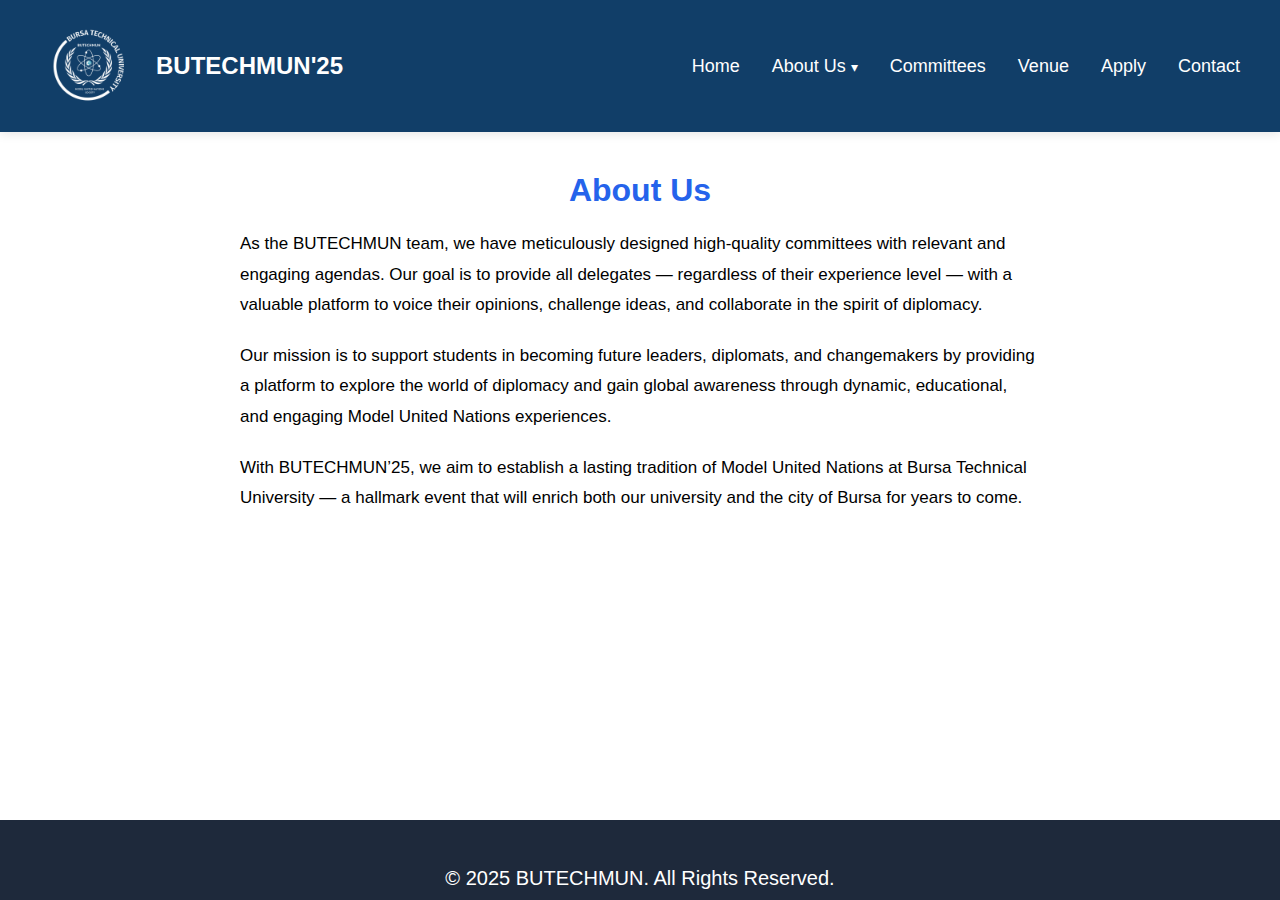
<file: html/about_us.html>
<!DOCTYPE html>
<html lang="en">
<head>
  <meta charset="UTF-8">
  <meta name="viewport" content="width=device-width, initial-scale=1.0">
  <title>About Us - BUTECHMUN'25</title>
  <link rel="stylesheet" href="../CSS/about_us_css.css">
</head>
<body>
  <div class="wrapper">
      <header>
        <div class="navbar">
            <div class="logo">
                <img src="../images/logo-black.png" alt="BUTECHMUN Logo">
                <span class="logo-text">BUTECHMUN'25</span>
            </div>
            <nav>
                <ul>
                    <li><a href="../index.html">Home</a></li>
                    <li class="dropdown">
                        <a href="about_us.html">About Us</a>
                        <div class="dropdown-content">
                            <a href="team.html">Team</a>
                        </div>
                    </li>
                    <li>
                      <a href="committees.html">Committees</a>
                    </li>
                    <li><a href="venue.html">Venue</a></li>
                    <li><a href="apply.html">Apply</a></li>
                    <li><a href="contact.html">Contact</a></li>
                </ul>
            </nav>
        </div>
    </header>

    <main>
      <h1>About Us</h1>
      <p>
        As the BUTECHMUN team, we have meticulously designed high-quality committees with relevant and engaging agendas. Our goal is to provide all delegates — regardless of their experience level — with a valuable platform to voice their opinions, challenge ideas, and collaborate in the spirit of diplomacy.
      </p>
      <p>
        Our mission is to support students in becoming future leaders, diplomats, and changemakers by providing a platform to explore the world of diplomacy and gain global awareness through dynamic, educational, and engaging Model United Nations experiences.
      </p>
      <p>
        With BUTECHMUN’25, we aim to establish a lasting tradition of Model United Nations at Bursa Technical University — a hallmark event that will enrich both our university and the city of Bursa for years to come.
      </p>
    </main>
  </div>
  

  <footer>
    <p>&copy; 2025 BUTECHMUN. All Rights Reserved.</p>
  </footer>

</body>
</html>
</file>
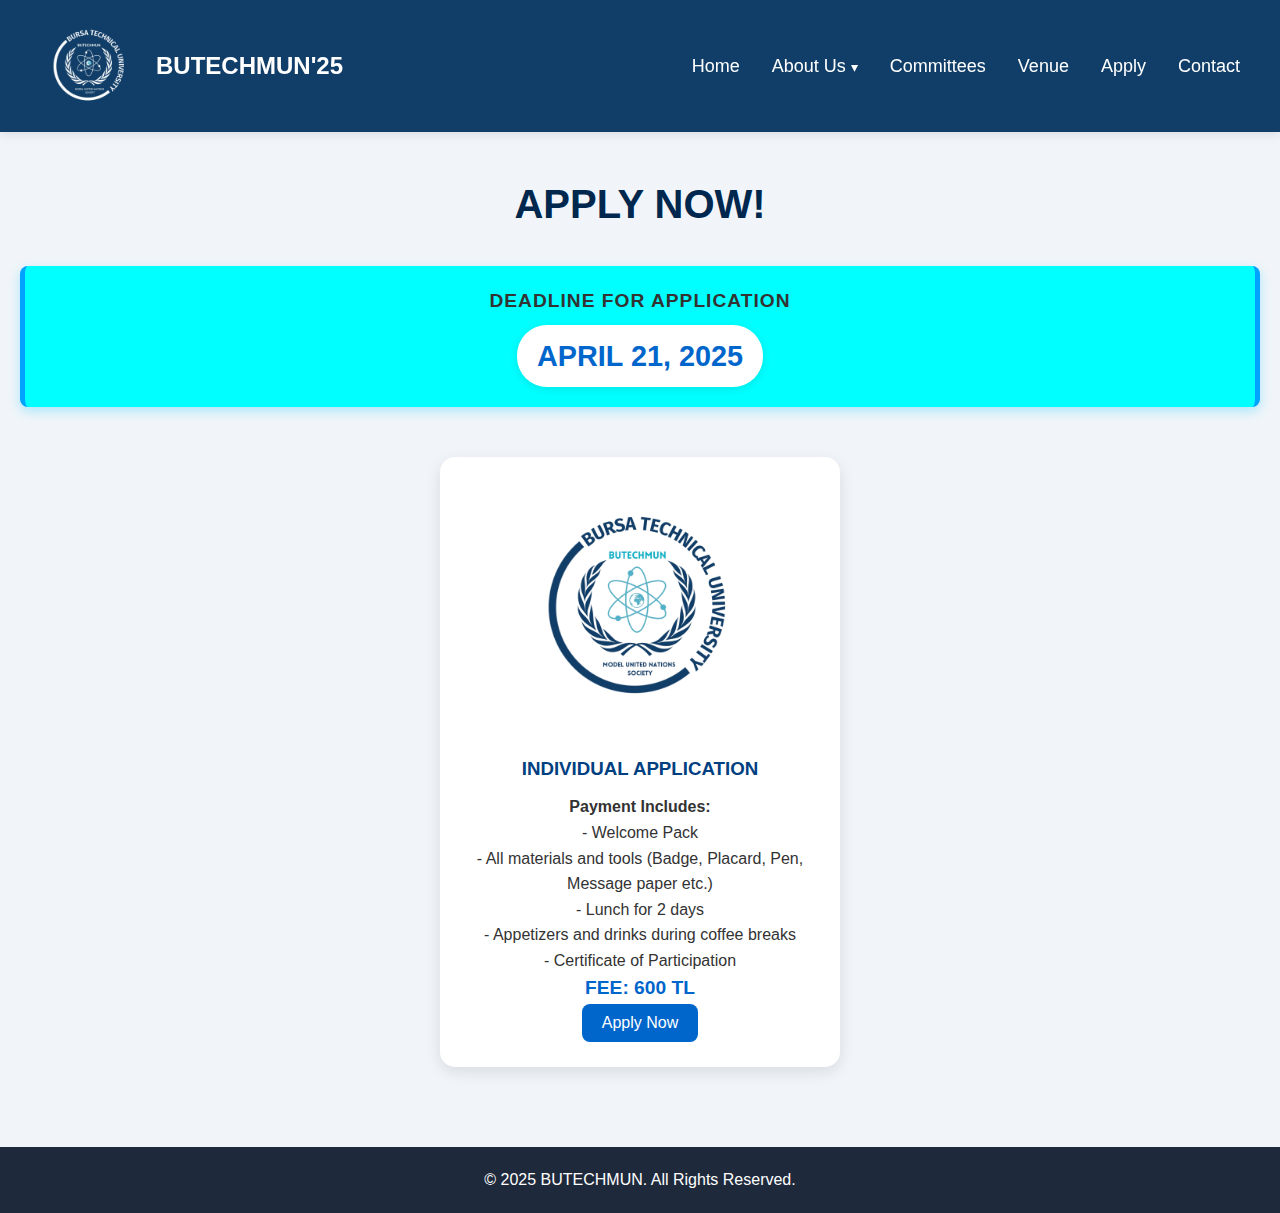
<file: html/apply.html>
<!DOCTYPE html>
<html lang="en">
<head>
  <meta charset="UTF-8">
  <meta name="viewport" content="width=device-width, initial-scale=1.0">
  <title>Apply - BUTECHMUN'25</title>
  <link rel="stylesheet" href="../CSS/apply_css.css">
</head>
<body>
  <header>
    <div class="navbar">
      <div class="logo">
        <img src="../images/logo-black.png" alt="BUTECHMUN Logo">
        <span class="logo-text">BUTECHMUN'25</span>
      </div>
      <nav>
        <ul>
          <li><a href="../index.html">Home</a></li>
          <li class="dropdown">
            <a href="about_us.html">About Us</a>
            <div class="dropdown-content">
              <a href="team.html">Team</a>
            </div>
          </li>
          <li><a href="committees.html">Committees</a></li>
          <li><a href="venue.html">Venue</a></li>
          <li><a href="apply.html">Apply</a></li>
          <li><a href="contact.html">Contact</a></li>
        </ul>
      </nav>
    </div>
  </header>

  <!-- APPLY SECTION -->
  <div class="team-section">
    <div class="section-title">
      <H2>APPLY NOW!</H2>
      <h3 class="deadline-banner">
        <span class="deadline-text">DEADLINE FOR APPLICATION</span>
        <span class="deadline-date">APRIL 21, 2025</span>
      </h3>
    </div>
    <div class="team-grid">
      <div class="team-card">
        <div class="circular-photo">
          <img src="../images/logo.png" alt="USG 2">
        </div>
        <div class="team-info">
          <h3>INDIVIDUAL APPLICATION</h3>
          <p>
            <strong>Payment Includes:</strong><br>
            - Welcome Pack<br>
            - All materials and tools (Badge, Placard, Pen, Message paper etc.)<br>
            - Lunch for 2 days<br>
            - Appetizers and drinks during coffee breaks<br>
            - Certificate of Participation<br>
            <strong style="font-size: 1.2em; color: #0066cc;">FEE: 600 TL</strong>
          </p>
          <button class="apply-btn">Apply Now</button>
        </div>
      </div>
    </div>
  </div>

  <footer>
    <p>&copy; 2025 BUTECHMUN. All Rights Reserved.</p>
</footer>

  <script src="../JS/appyl_js.js"></script>
</body>
</html>
</file>
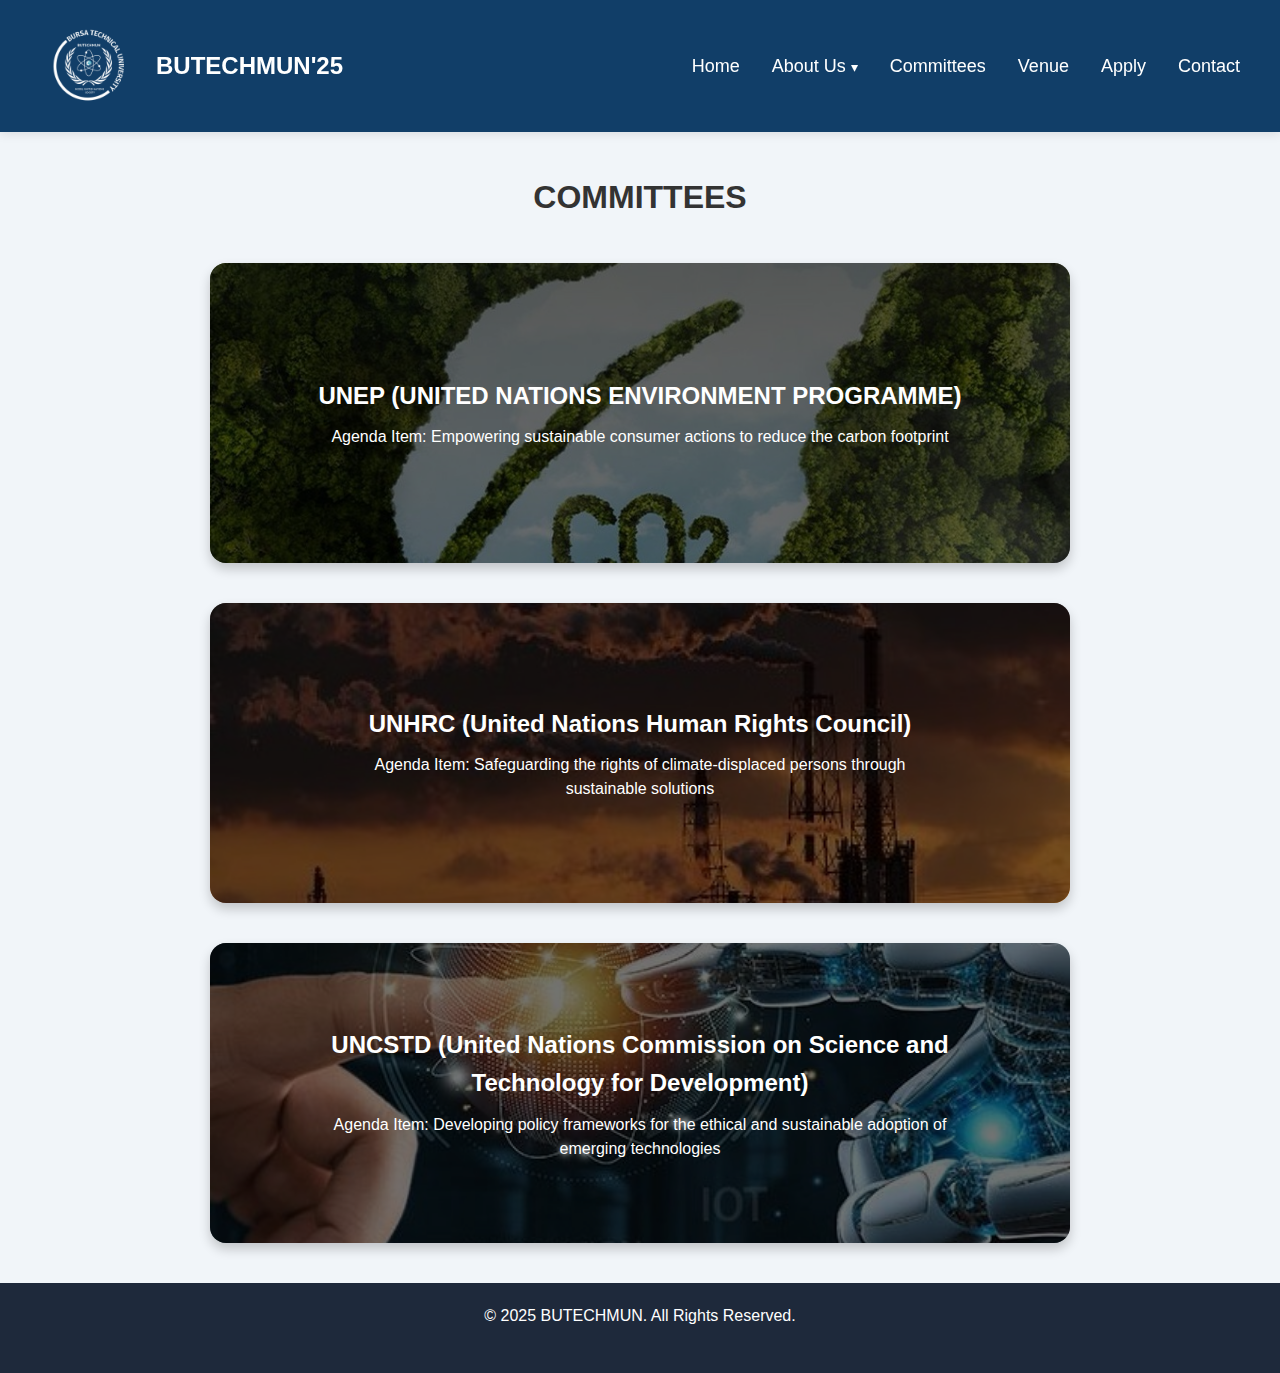
<file: html/committees.html>
<!DOCTYPE html>
<html lang="en">
<head>
  <meta charset="UTF-8">
  <meta name="viewport" content="width=device-width, initial-scale=1.0">
  <title>Committees - BUTECHMUN'25</title>
  <link rel="stylesheet" href="../CSS/committees_css.css">
</head>
<body>
  <header>
    <div class="navbar">
        <div class="logo">
            <img src="../images/logo-black.png" alt="BUTECHMUN Logo">
            <span class="logo-text">BUTECHMUN'25</span>
        </div>
        <nav>
            <ul>
                <li><a href="../index.html">Home</a></li>
                <li class="dropdown">
                    <a href="about_us.html">About Us</a>
                    <div class="dropdown-content">
                        <a href="team.html">Team</a>
                    </div>
                </li>
                <li>
                  <a href="committees.html">Committees</a>
                </li>
                <li><a href="venue.html">Venue</a></li>
                <li><a href="apply.html">Apply</a></li>
                <li><a href="contact.html">Contact</a></li>
            </ul>
        </nav>
    </div>
</header>

<div class="committee-list">
  <h1>
    COMMITTEES
  </h1>
  <div class="committee committee-env">
    <div class="committee-content">
      <h2>UNEP (UNITED NATIONS ENVIRONMENT PROGRAMME)</h2>
      <p>Agenda Item: Empowering sustainable consumer actions to reduce the carbon footprint</p>
    </div>
  </div>
  <div class="committee committee-hrc">
    <div class="committee-content">
      <h2>UNHRC (United Nations Human Rights Council)</h2>
      <p>Agenda Item: Safeguarding the rights of climate-displaced persons through sustainable solutions</p>
    </div>
  </div>
  <div class="committee committee-tech">
    <div class="committee-content">
      <h2>UNCSTD (United Nations Commission on Science and Technology for Development)</h2>
      <p>Agenda Item: Developing policy frameworks for the ethical and sustainable adoption of emerging technologies</p>
    </div>
  </div>
</div>


<footer>
  <p>&copy; 2025 BUTECHMUN. All Rights Reserved.</p>
</footer>
</body>
</html>
</file>
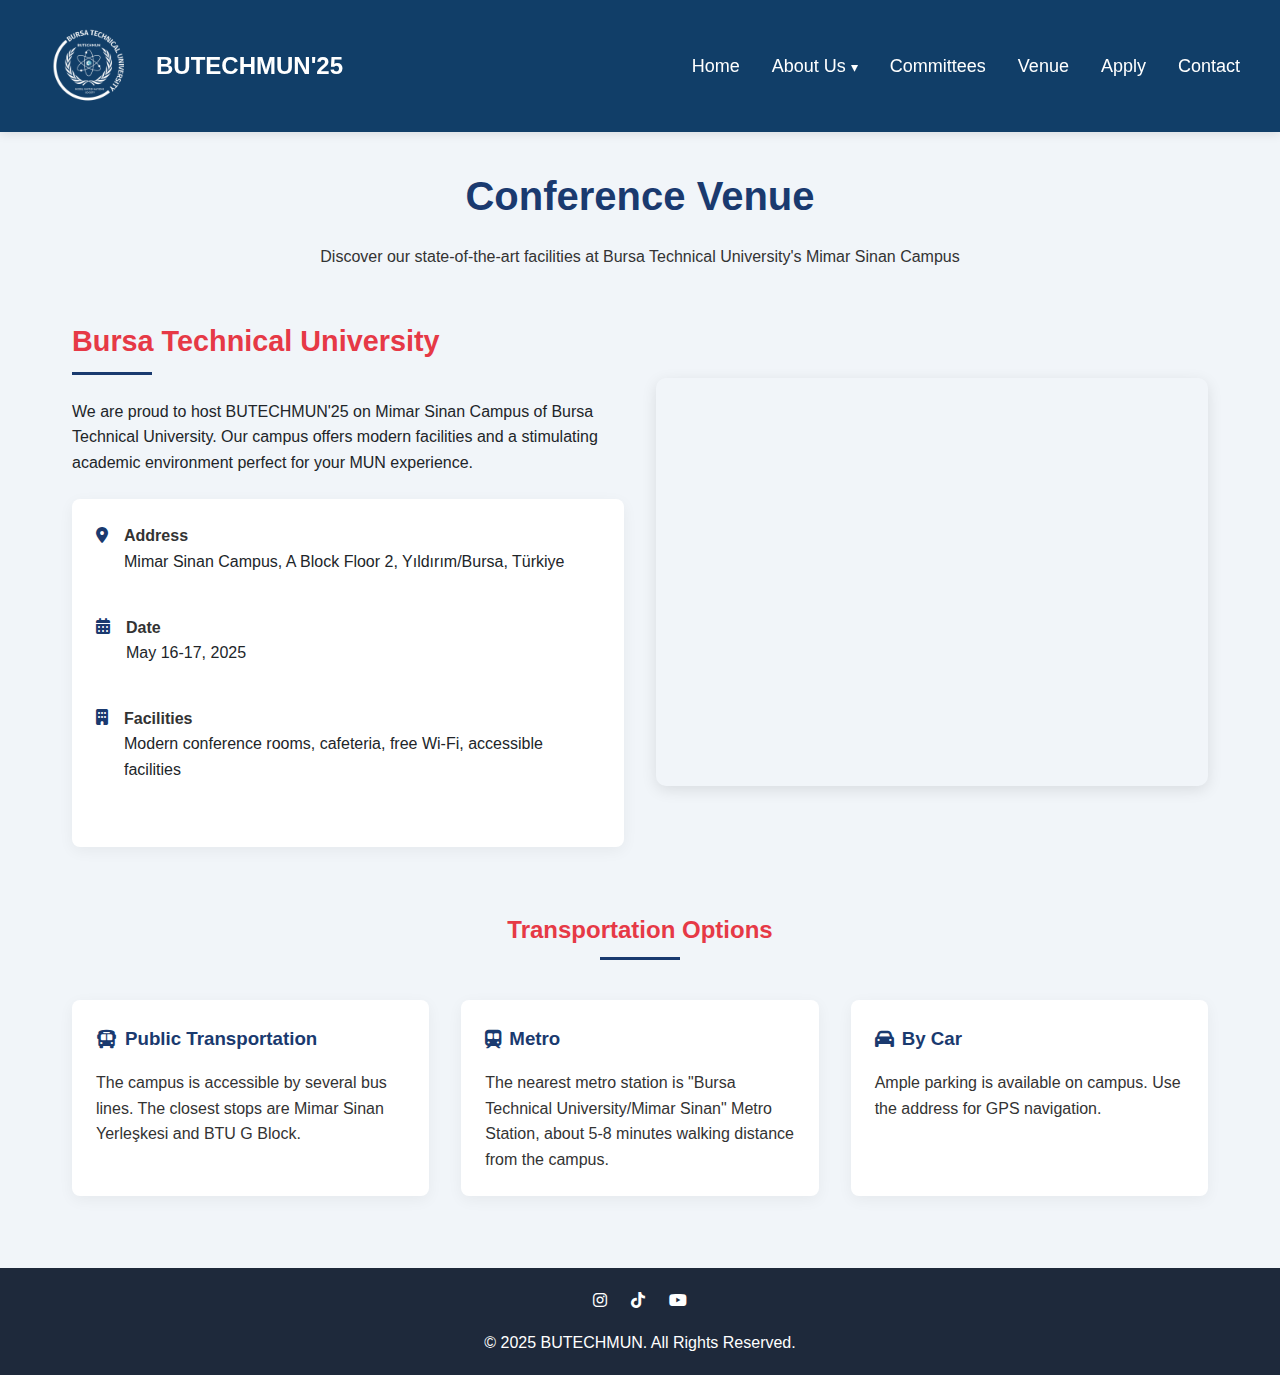
<file: html/venue.html>
<!DOCTYPE html>
<html lang="en">
<head>
    <meta charset="UTF-8">
    <meta name="viewport" content="width=device-width, initial-scale=1.0">
    <title>Venue - BUTECHMUN'25</title>
    <link href="https://fonts.googleapis.com/css2?family=Poppins:wght@400;500;600;700&display=swap" rel="stylesheet">
    <link rel="stylesheet" href="https://cdnjs.cloudflare.com/ajax/libs/font-awesome/6.0.0-beta3/css/all.min.css">
    <link rel="stylesheet" href="../CSS/venue_css.css">
</head>
<body>
    <header>
        <div class="navbar">
            <div class="logo">
                <img src="../images/logo-black.png" alt="BUTECHMUN Logo">
                <span class="logo-text">BUTECHMUN'25</span>
            </div>
            <nav>
                <ul>
                    <li><a href="../index.html">Home</a></li>
                    <li class="dropdown">
                        <a href="about_us.html">About Us</a>
                        <div class="dropdown-content">
                            <a href="team.html">Team</a>
                        </div>
                    </li>
                    <li>
                      <a href="committees.html">Committees</a>
                    </li>
                    <li><a href="venue.html">Venue</a></li>
                    <li><a href="apply.html">Apply</a></li>
                    <li><a href="contact.html">Contact</a></li>
                </ul>
            </nav>
        </div>
    </header>
    

    <main class="container">
        <div class="page-header">
            <h1>Conference Venue</h1>
            <p>Discover our state-of-the-art facilities at Bursa Technical University's Mimar Sinan Campus</p>
        </div>
        
        <section class="venue-section">
            <div class="venue-info">
                <h2>Bursa Technical University</h2>
                <p>We are proud to host BUTECHMUN'25 on Mimar Sinan Campus of Bursa Technical University. Our campus offers modern facilities and a stimulating academic environment perfect for your MUN experience.</p>
                
                <div class="venue-details">
                    <div class="detail-item">
                        <i class="fas fa-map-marker-alt"></i>
                        <div>
                            <strong>Address</strong>
                            <p>Mimar Sinan Campus, A Block Floor 2, Yıldırım/Bursa, Türkiye</p>
                        </div>
                    </div>
                    <div class="detail-item">
                        <i class="fas fa-calendar-alt"></i>
                        <div>
                            <strong>Date</strong>
                            <p>May 16-17, 2025</p>
                        </div>
                    </div>
                    <div class="detail-item">
                        <i class="fas fa-building"></i>
                        <div>
                            <strong>Facilities</strong>
                            <p>Modern conference rooms, cafeteria, free Wi-Fi, accessible facilities</p>
                        </div>
                    </div>
                </div>
            </div>
            
            <div class="map-container">
                <iframe src="https://www.google.com/maps/embed?pb=!1m18!1m12!1m3!1d3047.8836558618495!2d29.127191975815503!3d40.189402571477196!2m3!1f0!2f0!3f0!3m2!1i1024!2i768!4f13.1!3m3!1m2!1s0x14ca3f005dfe5345%3A0x9dbbb5bfc55cdaac!2sBursa%20Teknik%20%C3%9Cniversitesi%20Mimar%20Sinan%20Yerle%C5%9Fkesi%20G%20Blok!5e0!3m2!1str!2str!4v1744403857082!5m2!1str!2str" allowfullscreen="" loading="lazy" referrerpolicy="no-referrer-when-downgrade"></iframe>
            </div>
        </section>
        
        <section class="transportation-section">
            <h2>Transportation Options</h2>
            <div class="transport-methods">
                <div class="transport-card">
                    <h3><i class="fas fa-bus"></i> Public Transportation</h3>
                    <p>The campus is accessible by several bus lines. The closest stops are Mimar Sinan Yerleşkesi and BTU G Block.</p>
                </div>
                <div class="transport-card">
                    <h3><i class="fas fa-subway"></i> Metro</h3>
                    <p>The nearest metro station is "Bursa Technical University/Mimar Sinan" Metro Station, about 5-8 minutes walking distance from the campus.</p>
                </div>
                <div class="transport-card">
                    <h3><i class="fas fa-car"></i> By Car</h3>
                    <p>Ample parking is available on campus. Use the address for GPS navigation.</p>
                </div>
            </div>
        </section>
    </main>

    <footer>
        <div>
            <a href="https://www.instagram.com/butechmunsociety/" style="color: white; margin: 0 10px;"><i class="fab fa-instagram"></i></a>
            <a href="https://www.tiktok.com/@butechmun?_t=ZS-8vOrmAA92Ys&_r=1" style="color: white; margin: 0 10px;"><i class="fab fa-tiktok"></i></a>
            <a href="https://www.youtube.com/channel/UCH-_GwywM_VJMcHGIzYak7w" style="color: white; margin: 0 10px;"><i class="fab fa-youtube"></i></a>
        </div>
        <p style="margin-top: 1rem;">&copy; 2025 BUTECHMUN. All Rights Reserved.</p>
    </footer>
</body>
</html>
</file>
<file: CSS/about_us_css.css>
:root {
--primary: #2563eb;
--secondary: #1e293b;
--light: #f8fafc;
--dark: #0f172a;
--gray: #94a3b8;
}

html, body {
    height: 100%;
    margin: 0;
    padding: 0;
}

body {
  display: flex;
  flex-direction: column;
  min-height: 100vh;
  font-family: 'Segoe UI', Tahoma, Geneva, Verdana, sans-serif;
}

.wrapper {
  flex: 1;
}

header {
background-color: #113e68;
color: white;
box-shadow: 0 2px 10px rgba(0,0,0,0.1);
padding: 1rem 2rem;
position: sticky;
top: 0;
z-index: 100;
}

.navbar {
max-width: 1200px;
margin: 0 auto;
display: flex;
justify-content: space-between;
align-items: center;
}

.logo {
display: flex;
align-items: center;
gap: 1rem;
}

.logo img {
height: 100px;
width: auto;
vertical-align: middle;
}

.logo-text {
font-size: 1.5rem;
font-weight: 700;
color: white;
display: inline-block;
vertical-align: middle;
}

nav ul {
display: flex;
list-style: none;
gap: 2rem;
position: relative;
}

nav li {
position: relative;
}
nav ul li a {
    font-size: 18px;
}

nav a {
text-decoration: none;
color: white;
font-weight: 500;
transition: color 0.3s;
}

nav a:hover {
color: #e2e8f0;
}

.dropdown {
position: relative;
display: inline-block;
}

.dropdown-content {
display: none;
position: absolute;
background-color: white;
min-width: 200px;
box-shadow: 0 8px 16px rgba(0,0,0,0.1);
border-radius: 5px;
z-index: 1;
top: 100%;
left: 0;
}

.dropdown-content a {
color: var(--dark);
padding: 12px 16px;
text-decoration: none;
display: block;
transition: background-color 0.3s;
}

.dropdown-content a:hover {
background-color: #f8f9fa;
color: var(--primary);
}

.dropdown:hover .dropdown-content {
display: block;
}

.dropdown > a::after {
content: "▾";
margin-left: 5px;
font-size: 0.8em;
}


main {
max-width: 800px;
margin: 40px auto;
padding: 0 20px;
}
h1 {
text-align: center;
color: #2563eb;
margin-bottom: 20px;
}
p {
line-height: 1.8;
font-size: 17px;
margin-bottom: 20px;
}

footer {
  height: 40px;
  background-color: #1e293b;
  color: white;
  text-align: center;
  padding: 20px;
  margin-top: 40px;
}
footer p{
  font-size: 20px;
  margin-bottom: 30px;
  display: flex;
  text-align: center;
  justify-content: center;
}

@media (max-width: 768px) {
    .navbar {
        flex-direction: column;
        gap: 1rem;
    }
    
    nav ul {
        flex-wrap: wrap;
        justify-content: center;
    }
    
    .dropdown-content {
        position: static;
        box-shadow: none;
    }
}
</file>
<file: CSS/apply_css.css>
:root {
--primary: #2563eb;
--secondary: #1e293b;
--light: #f8fafc;
--dark: #0f172a;
--gray: #94a3b8;
}

* {
margin: 0;
padding: 0;
box-sizing: border-box;
}

body {
font-family: 'Arial', sans-serif;
background-color: #f1f5f9;
color: #333;
line-height: 1.6;
}

header {
background-color: #113e68;
color: white;
box-shadow: 0 2px 10px rgba(0,0,0,0.1);
padding: 1rem 2rem;
position: sticky;
top: 0;
z-index: 100;
}

.navbar {
max-width: 1200px;
margin: 0 auto;
display: flex;
justify-content: space-between;
align-items: center;
}

.logo {
display: flex;
align-items: center;
gap: 1rem;
}

.logo img {
height: 100px;
width: auto;
vertical-align: middle;
}

.logo-text {
font-size: 1.5rem;
font-weight: 700;
color: white;
display: inline-block;
vertical-align: middle;
}

nav ul {
display: flex;
list-style: none;
gap: 2rem;
position: relative;
}

nav li {
position: relative;
}


nav a {
text-decoration: none;
color: white;
font-weight: 500;
transition: color 0.3s;
}

nav ul li a {
    font-size: 18px;
}

nav a:hover {
color: #e2e8f0;
}

.dropdown {
position: relative;
display: inline-block;
}

.dropdown-content {
display: none;
position: absolute;
background-color: white;
min-width: 200px;
box-shadow: 0 8px 16px rgba(0,0,0,0.1);
border-radius: 5px;
z-index: 1;
top: 100%;
left: 0;
}

.dropdown-content a {
font-size: 16px;
color: var(--dark);
padding: 12px 16px;
text-decoration: none;
display: block;
transition: background-color 0.3s;
}

.dropdown-content a:hover {
background-color: #f8f9fa;
color: var(--primary);
}

.dropdown:hover .dropdown-content {
display: block;
}

.dropdown > a::after {
content: "▾";
margin-left: 5px;
font-size: 0.8em;
}    
.deadline-banner {
background-color: cyan;
color: #333;
padding: 20px;
margin-bottom: 50px;
text-align: center;
border-radius: 8px;
box-shadow: 0 4px 12px rgba(0, 200, 255, 0.3);
font-family: 'Segoe UI', Tahoma, Geneva, Verdana, sans-serif;
display: flex;
flex-direction: column;
align-items: center;
justify-content: center;
border-left: 5px solid #00a2ff;
border-right: 5px solid #00a2ff;
transition: all 0.3s ease;
}

.deadline-banner:hover {
transform: translateY(-3px);
box-shadow: 0 6px 16px rgba(0, 200, 255, 0.4);
}

.deadline-text {
font-size: 1.2rem;
font-weight: 600;
letter-spacing: 1px;
margin-bottom: 8px;
text-transform: uppercase;
}

.deadline-date {
font-size: 1.8rem;
font-weight: 700;
background: white;
padding: 8px 20px;
border-radius: 30px;
box-shadow: 0 2px 8px rgba(0,0,0,0.1);
color: #0066cc;
}
.team-section {
    padding: 40px 20px;
    text-align: center;
}

.section-title h2 {
    color: #00274d;
    font-size: 2.5em;
    margin-bottom: 30px;
}

.team-grid {
    display: flex;
    justify-content: center;
    gap: 40px;
    flex-wrap: wrap;
}

.team-card {
    background-color: white;
    padding: 25px;
    border-radius: 15px;
    box-shadow: 0 5px 15px rgba(0,0,0,0.1);
    max-width: 400px;
    transition: transform 0.3s;
}

.team-card:hover {
transform: translateY(-5px);
}

.circular-photo img {
    border-radius: 50%;
    width: 250px;
    height: 250px;
    object-fit: cover;
    margin-bottom: 15px;
}

.team-info h3 {
    margin-bottom: 10px;
    color: #004080;
}

.team-info p strong{
    margin-bottom: 20px;
}

.apply-btn {
    background-color: #0066cc;
    color: white;
    border: none;
    padding: 10px 20px;
    font-size: 1em;
    border-radius: 8px;
    cursor: pointer;
    transition: background-color 0.3s ease;
}

.apply-btn:hover {
background-color: #004080;
}

footer {
    background-color: #1e293b;
    color: white;
    text-align: center;
    padding: 20px 0;
    margin-top: 40px;
}

footer p{
    font-size: 16px;
}

@media (max-width: 768px) {
    .navbar {
      flex-direction: column;
      gap: 1rem;
    }
  
    nav ul {
        flex-wrap: wrap;
        justify-content: center;
    }
    .deadline-banner {
        padding: 15px;
    }
    .deadline-text {
        font-size: 1rem;
    }
    .deadline-date {
        font-size: 1.4rem;
        padding: 6px 15px;
    }
}
</file>
<file: CSS/committees_css.css>
:root {
--primary: #2563eb;
--secondary: #1e293b;
--light: #f8fafc;
--dark: #0f172a;
--gray: #94a3b8;
}

* {
margin: 0;
padding: 0;
box-sizing: border-box;
}

body {
font-family: 'Segoe UI', Tahoma, Geneva, Verdana, sans-serif;
background-color: #f1f5f9;
color: #333;
line-height: 1.6;
}

header {
background-color: #113e68;
color: white;
box-shadow: 0 2px 10px rgba(0,0,0,0.1);
padding: 1rem 2rem;
position: sticky;
top: 0;
z-index: 100;
}

.navbar {
max-width: 1200px;
margin: 0 auto;
display: flex;
justify-content: space-between;
align-items: center;
}

.logo {
display: flex;
align-items: center;
gap: 1rem;
}

.logo img {
height: 100px;
width: auto;
vertical-align: middle;
}

.logo-text {
font-size: 1.5rem;
font-weight: 700;
color: white;
display: inline-block;
vertical-align: middle;
}

nav ul {
display: flex;
list-style: none;
gap: 2rem;
position: relative;
}

nav li {
position: relative;
}
nav ul li a {
    font-size: 18px;
}

nav a {
text-decoration: none;
color: white;
font-weight: 500;
transition: color 0.3s;
}

nav a:hover {
color: #e2e8f0;
}

.dropdown {
position: relative;
display: inline-block;
}

.dropdown-content {
display: none;
position: absolute;
background-color: white;
min-width: 200px;
box-shadow: 0 8px 16px rgba(0,0,0,0.1);
border-radius: 5px;
z-index: 1;
top: 100%;
left: 0;
}

.dropdown-content a {
color: var(--dark);
padding: 12px 16px;
text-decoration: none;
display: block;
transition: background-color 0.3s;
}

.dropdown-content a:hover {
background-color: #f8f9fa;
color: var(--primary);
}

.dropdown:hover .dropdown-content {
display: block;
}

.dropdown > a::after {
content: "▾";
margin-left: 5px;
font-size: 0.8em;
}

.committee-list {
    display: flex;
    flex-direction: column;
    align-items: center;
    gap: 40px;
    margin: 40px auto;
    max-width: 900px;
    padding: 0 20px;
  }
  
  .committee {
    width: 100%;
    height: 300px;
    border-radius: 16px;
    background-size: cover;
    background-position: center;
    position: relative;
    display: flex;
    justify-content: center;
    align-items: center;
    overflow: hidden;
    box-shadow: 0 6px 12px rgba(0, 0, 0, 0.2);
    text-align: center;
  }
  
  .committee::before {
    content: '';
    position: absolute;
    inset: 0;
    background: rgba(0, 0, 0, 0.55); 
    z-index: 1;
  }
  
  .committee-content {
    position: relative;
    z-index: 2;
    color: #fff;
    padding: 20px;
    max-width: 80%;
  }
  
  .committee h2 {
    font-size: 24px;
    margin-bottom: 10px;
  }
  
  .committee p {
    font-size: 16px;
    line-height: 1.5;
  }
  
  .committee-env {
    background-image: url('../images/environment.jpg');
  }
  
  .committee-hrc {
    background-image: url('../images/human.jpg');
  }
  
  .committee-tech {
    background-image: url('../images/technology.jpg');
  }
  
  footer {
    height: 10vh;
    background-color: #1e293b;
    color: white;
    text-align: center;
    padding: 20px 0;
    margin-top: 40px;
  }

@media (max-width: 768px) {
    .navbar {
        flex-direction: column;
        gap: 1rem;
    }
    
    nav ul {
        flex-wrap: wrap;
        justify-content: center;
    }
    
    .dropdown-content {
        position: static;
        box-shadow: none;
    }
    .committee-list {
        flex-direction: column;
        gap: 20px;
    }

    .committee {
        max-width: 100%;
        height: 250px;
    }
    
    .committee h2 {
        font-size: 20px;
    }

    .committee p {
        font-size: 14px;
    }
}
</file>
<file: CSS/venue_css.css>
:root {
    --primary: #1a3a6f;
    --secondary: #e63946;
    --light: #f8f9fa;
    --dark: #212529;
  }

* {
margin: 0;
padding: 0;
box-sizing: border-box;
}

body {
font-family: 'Arial', sans-serif;
background-color: #f1f5f9;
color: #333;
line-height: 1.6;
}

header {
background-color: #113e68;
color: white;
box-shadow: 0 2px 10px rgba(0,0,0,0.1);
padding: 1rem 2rem;
position: sticky;
top: 0;
z-index: 100;
}

.navbar {
max-width: 1200px;
margin: 0 auto;
display: flex;
justify-content: space-between;
align-items: center;
}

.logo {
display: flex;
align-items: center;
gap: 1rem;
}

.logo img {
height: 100px;
width: auto;
vertical-align: middle;
}

.logo-text {
font-size: 1.5rem;
font-weight: 700;
color: white;
display: inline-block;
vertical-align: middle;
}

nav ul {
display: flex;
list-style: none;
gap: 2rem;
position: relative;
}

nav li {
position: relative;
}
nav ul li a {
    font-size: 18px;
}

nav a {
text-decoration: none;
color: white;
font-weight: 500;
transition: color 0.3s;
}

nav a:hover {
color: #e2e8f0;
}

.dropdown {
position: relative;
display: inline-block;
}

.dropdown-content {
display: none;
position: absolute;
background-color: white;
min-width: 200px;
box-shadow: 0 8px 16px rgba(0,0,0,0.1);
border-radius: 5px;
z-index: 1;
top: 100%;
left: 0;
}

.dropdown-content a {
color: var(--dark);
padding: 12px 16px;
text-decoration: none;
display: block;
transition: background-color 0.3s;
}

.dropdown-content a:hover {
background-color: #f8f9fa;
color: var(--primary);
}

.dropdown:hover .dropdown-content {
display: block;
}

.dropdown > a::after {
content: "▾";
margin-left: 5px;
font-size: 0.8em;
}

@media (max-width: 768px) {
.navbar {
    flex-direction: column;
    gap: 1rem;
}

nav ul {
    flex-wrap: wrap;
    justify-content: center;
}

.dropdown-content {
    position: static;
    box-shadow: none;
}
}

.container {
max-width: 1200px;
margin: 0 auto;
padding: 2rem;
}

.page-header {
text-align: center;
margin-bottom: 3rem;
}

.page-header h1 {
font-size: 2.5rem;
color: var(--primary);
margin-bottom: 1rem;
}

.page-header p {
color: var(--gray);
max-width: 700px;
margin: 0 auto;
}

.venue-section {
display: flex;
flex-wrap: wrap;
gap: 2rem;
margin-bottom: 4rem;
align-items: center;
}

.venue-info {
flex: 1;
min-width: 300px;
}

.venue-info h2 {
font-size: 1.8rem;
color: var(--secondary);
margin-bottom: 1rem;
position: relative;
padding-bottom: 0.5rem;
}

.venue-info h2::after {
content: "";
display: block;
width: 80px;
height: 3px;
background: var(--primary);
margin-top: 0.5rem;
}

.venue-info p {
margin-bottom: 1.5rem;
color: var(--dark);
}

.venue-details {
background: white;
padding: 1.5rem;
border-radius: 8px;
box-shadow: 0 4px 15px rgba(0,0,0,0.05);
margin-top: 1.5rem;
}
nav ul {
display: flex;
list-style: none;
gap: 2rem;
position: relative;
}

nav li {
position: relative;
}

.dropdown {
position: relative;
display: inline-block;
}

.dropdown-content {
display: none;
position: absolute;
background-color: white;
min-width: 200px;
box-shadow: 0 8px 16px rgba(0,0,0,0.1);
border-radius: 5px;
z-index: 1;
top: 100%;
left: 0;
}

.dropdown-content a {
color: var(--dark);
padding: 12px 16px;
text-decoration: none;
display: block;
transition: background-color 0.3s;
}

.dropdown-content a:hover {
background-color: #f8f9fa;
color: var(--primary);
}

.dropdown:hover .dropdown-content {
display: block;
}

.dropdown > a::after {
content: "▾";
margin-left: 5px;
font-size: 0.8em;
}

.detail-item {
display: flex;
align-items: flex-start;
margin-bottom: 1rem;
}

.detail-item i {
color: var(--primary);
margin-right: 1rem;
margin-top: 0.2rem;
}

.map-container {
flex: 1;
min-width: 300px;
border-radius: 10px;
overflow: hidden;
box-shadow: 0 4px 15px rgba(0,0,0,0.1);
}

.map-container iframe {
width: 100%;
height: 400px;
border: none;
}

.transportation-section {
margin-top: 3rem;
}

.transportation-section h2 {
text-align: center;
margin-bottom: 2rem;
color: var(--secondary);
position: relative;
padding-bottom: 0.5rem;
}

.transportation-section h2::after {
content: "";
display: block;
width: 80px;
height: 3px;
background: var(--primary);
margin: 0.5rem auto 0;
}

.transport-methods {
display: grid;
grid-template-columns: repeat(auto-fill, minmax(300px, 1fr));
gap: 2rem;
}

.transport-card {
background: white;
border-radius: 8px;
padding: 1.5rem;
box-shadow: 0 4px 15px rgba(0,0,0,0.05);
}

.transport-card h3 {
color: var(--primary);
margin-bottom: 1rem;
display: flex;
align-items: center;
gap: 0.5rem;
}

footer {
    background-color: #1e293b;
    color: white;
    text-align: center;
    padding: 20px 0;
    margin-top: 40px;
  }
  .footer a {
    margin: 0 10px;
    color: #e0f2fe;
    font-size: 1.5rem;
    transition: color 0.3s ease, transform 0.3s ease;
  }
  
  footer i:hover{
    color: #38bdf8;
    transform: scale(1.2);
  }

@media (max-width: 768px) {
.dropdown-content {
    position: static;
    box-shadow: none;
}
}

@media (max-width: 768px) {
.navbar {
    flex-direction: column;
    gap: 1rem;
}

nav ul {
    flex-wrap: wrap;
    justify-content: center;
}

.venue-section {
    flex-direction: column;
}

.map-container iframe {
    height: 300px;
}
}
</file>
